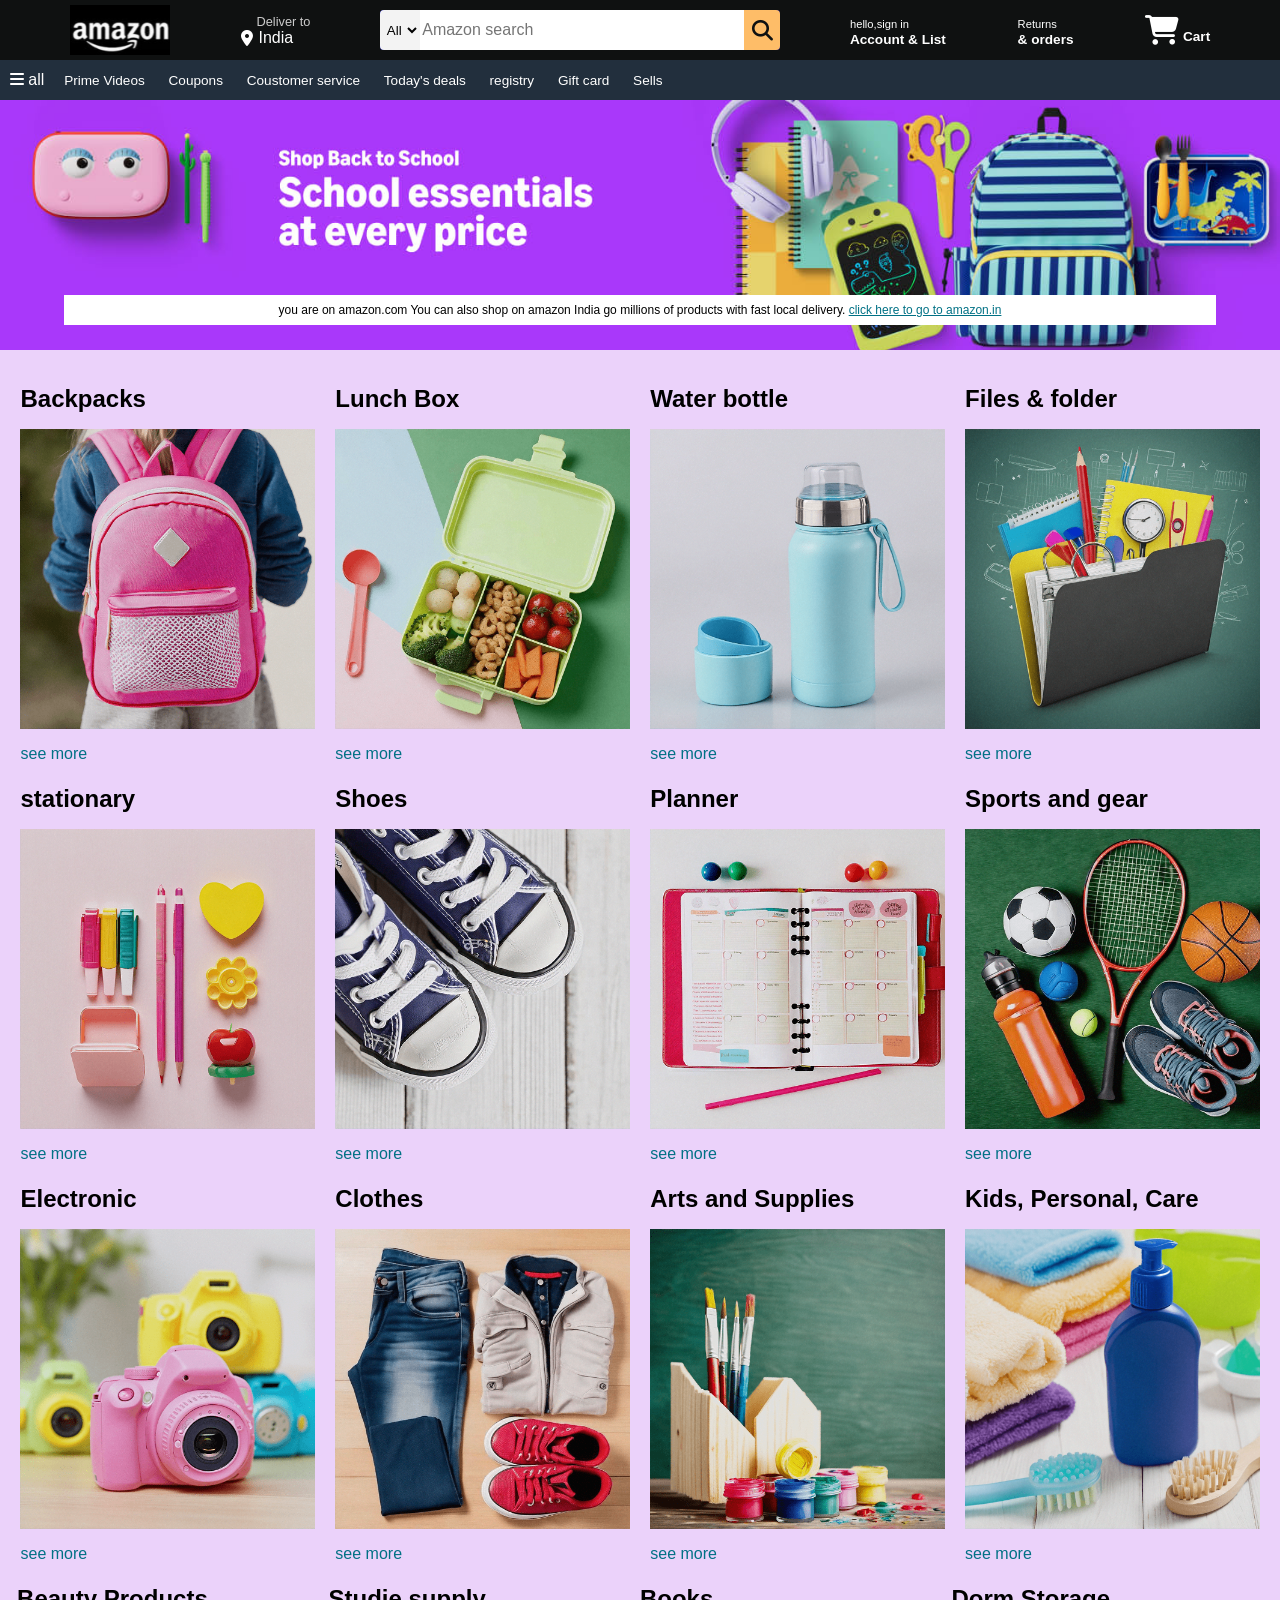
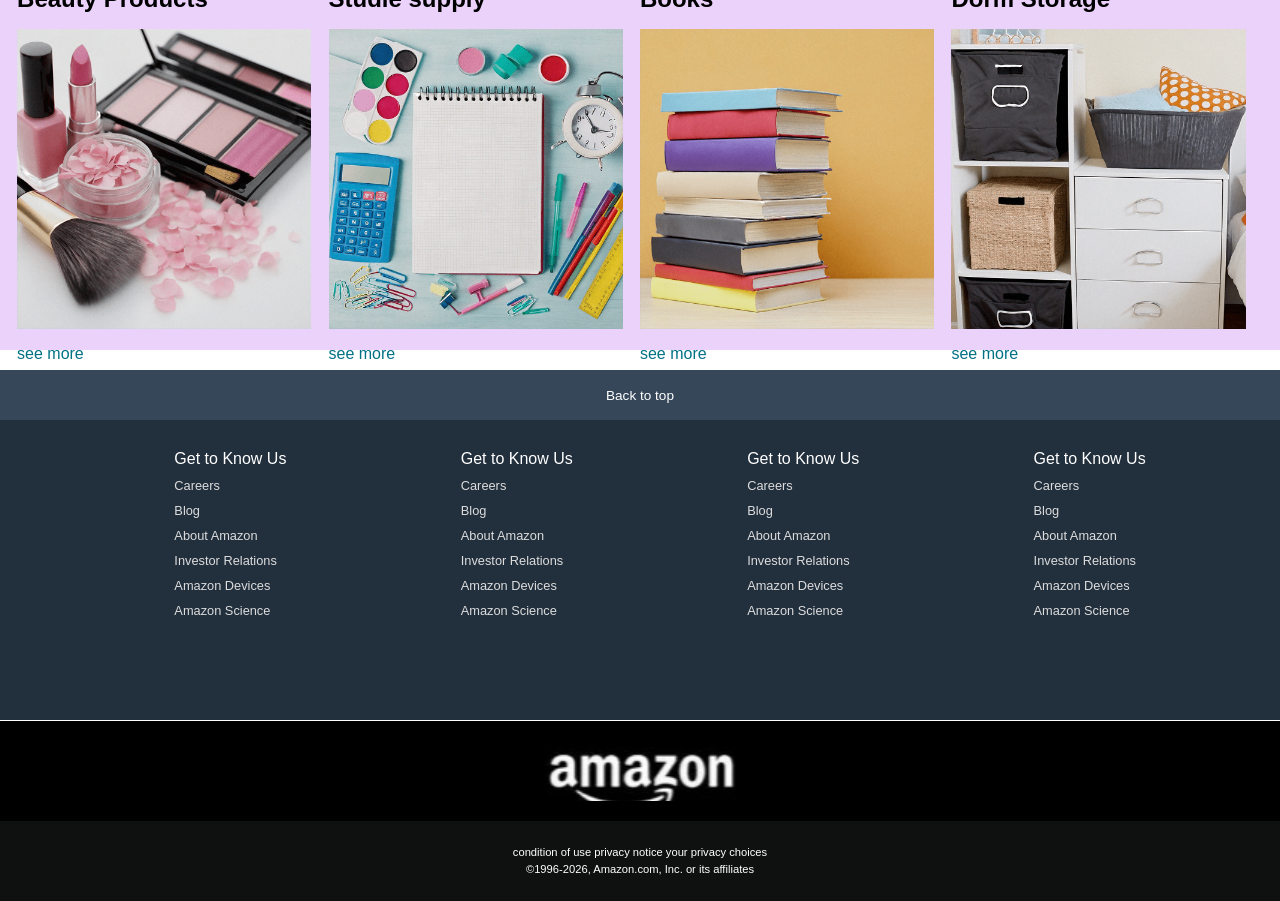
<file: index.html>
<!DOCTYPE html>
<html>

<head>
  <meta charset="UTF-8">
  <meta name="viewport" content="width=device-width, initial-scale=1">
  <title>Amazon clone page</title>
  <link rel="stylesheet" href="style.css">
  <link rel="stylesheet" href="https://cdnjs.cloudflare.com/ajax/libs/font-awesome/6.4.0/css/all.min.css" integrity="sha512-iecdLmaskl7CVkqkXNQ/ZH/XLlvWZOJyj7Yy7tcenmpD1ypASozpmT/E0iPtmFIB46ZmdtAc9eNBvH0H/ZpiBw==" crossorigin="anonymous" referrerpolicy="no-referrer">
</head>

<body>
  <header>
    <div class="navbar">
      <div class = "nav-logo border">
        <div class="logo"></div>
      </div>
      <div class="nav-address border">
        <p class="add-first">Deliver to</p>
        <div class="address-icon">
          <i class="fa-solid fa-location-dot"></i>
          <p class="add-sec">India</p>
        </div>
      </div>
      <div class="nav-search">
        <select class="search-select">
          <option>All</option>
        </select>
        <input placeholder="Amazon search" class="search-input">
        <div class="search-icon">
          <i class="fa-solid fa-magnifying-glass"></i>
        </div>
      </div>
      <div class="signin border">
         <p><span>hello,sign in</span></p>
        <p class="nav-second">Account & List</p>
      </div> 
      <div class="return border">
         <p><span>Returns</span></p>
        <p class="nav-second">& orders</p>
      </div> 
      
      <div class="nav-cart border">
        <i class="fa-solid fa-cart-shopping"></i>
        Cart
      </div>
    </div>  
    <div class="panel">
      <div class="all">
        <i class="fa-solid fa-bars"></i>
          all
      </div>
      <div class="panel-ops">
        
        <p>Prime Videos</p>
        <p>Coupons</p>
        <p>Coustomer service</p> 
        <p>Today's deals</p>
        <p>registry </p>
        <p>Gift card </p>
        <p>Sells</p>
        
      </div>
    </div>
        
    </div>
  </header>
  <div class="hero-section">
    <div class="hero_messege">
      <p>you are on amazon.com You can also shop on amazon India go millions of products with fast local delivery. <a href="https://www.amazon.com/">click here to go to amazon.in</a></p>
    </div>
  </div>
  <div class="shop_section">
    <div class="box1 box">
      <div class="box_content">
        <h2>Backpacks</h2>
      <div class="box_image"></div>
      <p>see more</p>
      </div>
    </div>
    <div class="box2 box">
      <div class="box_content">
        <h2>Lunch Box</h2>
      <div class="box_image2"></div>
      <p>see more</p>
      </div>
    </div>
    <div class="box3 box">
      <div class="box_content">
        <h2>Water bottle</h2>
      <div class="box_image3"></div>
      <p>see more</p>
      </div>
    </div>
    <div class="box4 box">
      <div class="box_content">
        <h2>Files & folder</h2>
        <div class="box_image4"></div>
        <p>see more</p>
      </div>
    </div>
    <div class="box5 box">
      <div class="box_content">
        <h2>stationary</h2>
      <div class="box_image5"></div>
      <p>see more</p>
      </div>
    </div>
    <div class="box6 box">
      <div class="box_content">
        <h2>Shoes</h2>
      <div class="box_image6"></div>
      <p>see more</p>
      </div>
    </div>
    <div class="box7 box">
      <div class="box_content">
        <h2>Planner</h2>
      <div class="box_image7"></div>
      <p>see more</p>
      </div>
    </div>
    <div class="box8 box">
      <div class="box_content">
        <h2>Sports and gear</h2>
        <div class="box_image8"></div>
        <p>see more</p>
      </div>
    </div>
    <div class="box9 box">
      <div class="box_content">
        <h2>Electronic</h2>
      <div class="box_image9"></div>
      <p>see more</p>
      </div>
    </div>
    <div class="box10 box">
      <div class="box_content">
        <h2>Clothes</h2>
      <div class="box_image10"></div>
      <p>see more</p>
      </div>
    </div>
    <div class="box11 box">
      <div class="box_content">
        <h2>Arts and Supplies</h2>
      <div class="box_image11"></div>
      <p>see more</p>
      </div>
    </div>
    <div class="box12 box">
      <div class="box_content">
        <h2>Kids, Personal, Care</h2>
        <div class="box_image12"></div>
        <p>see more</p>
      </div>
    </div>
     <div class="box13 box">
      <div class="box_content">
        <h2>Beauty Products</h2>
        <div class="box_image13"></div>
        <p>see more</p>
      </div>
    </div>
     <div class="box14 box">
      <div class="box_content">
        <h2>Studie supply</h2>
        <div class="box_image14"></div>
        <p>see more</p>
      </div>
    </div>
    
     <div class="box15 box">
      <div class="box_content">
        <h2>Books</h2>
        <div class="box_image15"></div>
        <p>see more</p>
      </div>
    </div>
    
     <div class="box16 box">
      <div class="box_content">
        <h2>Dorm Storage</h2>
        <div class="box_image16"></div>
        <p>see more</p>
      </div>
    </div>
    <br>

    
  </div>
    <footer class="ftt">
    <div class="fott-pannel">
      Back to top
    </div>
    <div class="fott-pannel2">
      <ul>
        <p>Get to Know Us</p>
        <a>Careers</a>
        <a>Blog</a>
        <a>About Amazon</a>
        <a>Investor Relations</a>
        <a>Amazon Devices</a>
        <a>Amazon Science</a>
      </ul>
      <ul>
        <p>Get to Know Us</p>
        <a>Careers</a>
        <a>Blog</a>
        <a>About Amazon</a>
        <a>Investor Relations</a>
        <a>Amazon Devices</a>
        <a>Amazon Science</a>
      </ul>
      
      <ul>
        <p>Get to Know Us</p>
        <a>Careers</a>
        <a>Blog</a>
        <a>About Amazon</a>
        <a>Investor Relations</a>
        <a>Amazon Devices</a>
        <a>Amazon Science</a>
      </ul>
      
      <ul>
        <p>Get to Know Us</p>
        <a>Careers</a>
        <a>Blog</a>
        <a>About Amazon</a>
        <a>Investor Relations</a>
        <a>Amazon Devices</a>
        <a>Amazon Science</a>
      </ul>

    </div>
    <div class="foot-pannel3">
      <div class="logo1">
        
      </div>
    </div>
    
    <div class="foot-pannel4">
      <div class="pages">
        <a>condition of use</a>
        <a>privacy notice </a>
        <a>your privacy choices</a>
      </div>
      <div class="copyright">©1996-2026, Amazon.com, Inc. or its affiliates</div>
    </div>
  </footer>
</body>

</html>
</file>
<file: style.css>
*{
  margin: 0px;
  font-family: Arial;
  border: border-box;
}
.navbar{
  height: 60px;
  background-color: #0f1111;
  color: white;
  display: flex;
  align-items: center;
  justify-content: space-evenly;
}
.nav-logo{
  height: 50px;
  width: 100px;
}
.logo{
  background-image: url(amazon-logo.jpg);
  background-size: cover;
  height: 50px;
  width: 100%;
  align-items: center;
  top: 5px;
  
}

.border{
  border: 2px solid transparent;
}
.border:hover{
  border: 1.4px solid white;
}


.add-first{
  color: #cccccc;
  font-size: 0.8rem;
  margin-left: 15px;
}

.add-sec{
  color: white;
  margin-left: 5px;
}

.address-icon{
  display: flex;
  align-items: center;
}



.nav-search{
  display: flex;
  justify-content: space-evenly;
  background-color: blue;
  width: 400px;
  height: 40px;
  border-radius: 4px;
}

.search-select{
  background-color: #f3f3f3;
  width: 50px;
  text-align: center;
  border-top-left-radius: 4px;
  border-bottom-left-radius: 4px;
  border:none;
}
.search-input{
  width: 100%;
  font-size: 1rem;
  border: none;
}
.search-icon{
  width: 45px;
  display: flex;
  justify-content: center;
  align-items: center;
  font-size: 1.3rem;
  background-color: #febd68;
  border-top-right-radius: 4px;
  border-bottom-right-radius: 4px;
  color: #0f1111;
}
.nav-search-hover{
  border: 2px solid #febd68;
}

/*box4*/
span{
  font-size: 0.7rem;
}
.nav-second{
  font-size: 0.85rem;
  font-weight: 700;
}

/* box5*/

.nav-cart i{
  font-size: 30px;
}

.nav-cart {
  font-size: 0.85rem;
  font-weight: 700;
}


/* panel*/

.panel{
  height: 40px;
  background-color: #222f3d;
  display: flex;
  color: white;
  align-items: center;
  justify-content: space-evenly;
}

.panel-ops p {
  display: inline;
  margin: 10px;
}
.panel-ops{
  width: 95%;
  font-size: 0.85rem;
}

/* box hero*/

.hero-section{
  background-image: url(hero-image.jpg);
  background-size: cover;
  height:250px;
  display: flex;
  justify-content: center;
  align-items: flex-end;
}

.hero_messege{
  width: 90%;
  height:30px;
  background-color: white;
  display: flex;
  align-items: center;
  justify-content: center;
  font-size: 12px;
  margin-bottom: 25px;
}

.hero_messege a{
  color: #007185;
}


/*shoping area*/

.shop_section{
  display: flex;
  flex-wrap: wrap;
  justify-content: space-evenly;
  background-color: #ebd2fa;
  
}

.box{
  /*border: 2px solid black;*/
  height: 350px;
  width: 23%;
  padding: 20px 0px 15px;
  margin-top: 15px;
}

.box_image{
  height: 300px;
  background-image: url(Backpack.png);
  background-size: cover;
  margin-top: 1rem;
  margin-bottom: 1rem;
}

/*.box_content{
  margin-left:15px;
  margin-right:15px;
}*/

.box_content p{
  color: #007185;
}

.box_image2{
  height: 300px;
  background-image: url(Lunch_Box.png);
  background-size: cover;
  margin-top: 1rem;
  margin-bottom: 1rem;
}

.box_image3{
  height: 300px;
  background-image: url(WaterBottle.png);
  background-size: cover;
  margin-top: 1rem;
  margin-bottom: 1rem;
}

.box_image4{
  height: 300px;
  background-image: url(FilesNFolder.png);
  background-size: cover;
  margin-top: 1rem;
  margin-bottom: 1rem;
}

.box_image5{
  height: 300px;
  background-image: url(Stationery.png);
  background-size: cover;
  margin-top: 1rem;
  margin-bottom: 1rem;
}

.box_image6{
  height: 300px;
  background-image: url(Shoes.png);
  background-size: cover;
  margin-top: 1rem;
  margin-bottom: 1rem;
}

.box_image7{
  height: 300px;
  background-image: url(Planner.png);
  background-size: cover;
  margin-top: 1rem;
  margin-bottom: 1rem;
}

.box_image8{
  height: 300px;
  background-image: url(Sports_Gear.png);
  background-size: cover;
  margin-top: 1rem;
  margin-bottom: 1rem;
}

.box_image9{
  height: 300px;
  background-image: url(Electronics.png);
  background-size: cover;
  margin-top: 1rem;
  margin-bottom: 1rem;
}

.box_image10{
  height: 300px;
  background-image: url(Clothes.png);
  background-size: cover;
  margin-top: 1rem;
  margin-bottom: 1rem;
}

.box_image11{
  height: 300px;
  background-image: url(Art_Supplies.png);
  background-size: cover;
  margin-top: 1rem;
  margin-bottom: 1rem;
}

.box_image12{
  height: 300px;
  background-image: url(Kids_Personal_Care.png);
  background-size: cover;
  margin-top: 1rem;
  margin-bottom: 1rem;
}

.box_image13{
  height: 300px;
  background-image: url(beauty_product.png);
  background-size: cover;
  margin-top: 1rem;
  margin-bottom: 1rem;
}

.box_image14{
  height: 300px;
  background-image: url(Study_Supplies_for_college.png);
  background-size: cover;
  margin-top: 1rem;
  margin-bottom: 1rem;
}

.box_image15{
  height: 300px;
  background-image: url(Books_for_college.png);
  background-size: cover;
  margin-top: 1rem;
  margin-bottom: 1rem;
}

.box_image16{
  height: 300px;
  background-image: url(dorm_storage.png);
  background-size: cover;
  margin-top: 1rem;
  margin-bottom: 1rem;
}

/*.fotter{
  background-image: url(fotter.png);
  background-size: cover;
  height: 900px;
  width: 100%;

}*/

/*fotter*/
footer{
  margin-top: 20px;
}

.fott-pannel{
  background-color: #37475a;
  color: white;
  height: 50px;
  display: flex;
  justify-content: center;
  align-items: center;
  font-size: 0.85rem;
  
}
.fott-pannel2{
  background-color: #222f3d;
  color: white;
  height: 300px;
  display: flex;
  justify-content: space-evenly;
}

ul{
  margin-top: 30px;
}

ul a{
  display: block;
  font-size: 0.8rem;
  margin-top: 10px;
  color: #dddddd;
}

.foot-pannel3{
  background-color: black;
  color: white;
  border-top: 0.5px solid white;
  height: 100px;
  display: flex;
  justify-content: center;
}

.logo1{
  padding-top: 10px;
  background-image: url(amazon-logo.jpg);
  background-size: cover;
  height: 70px;
  width: 15%;
  display: flex;
  justify-content: center;
  text-align: center;
  
}

.foot-pannel4{
  background-color: #0f1111;
  color: white;
  height: 80px;
  /*display: flex;
  justify-content: center;
  align-items: center;*/
}

.pages{
  font-size: 0.7rem;
  text-align: center;
  padding-top: 25px;
}

.copyright{
  padding-top: 5px;
  font-size: 0.7rem;
  text-align: center;
}
</file>
